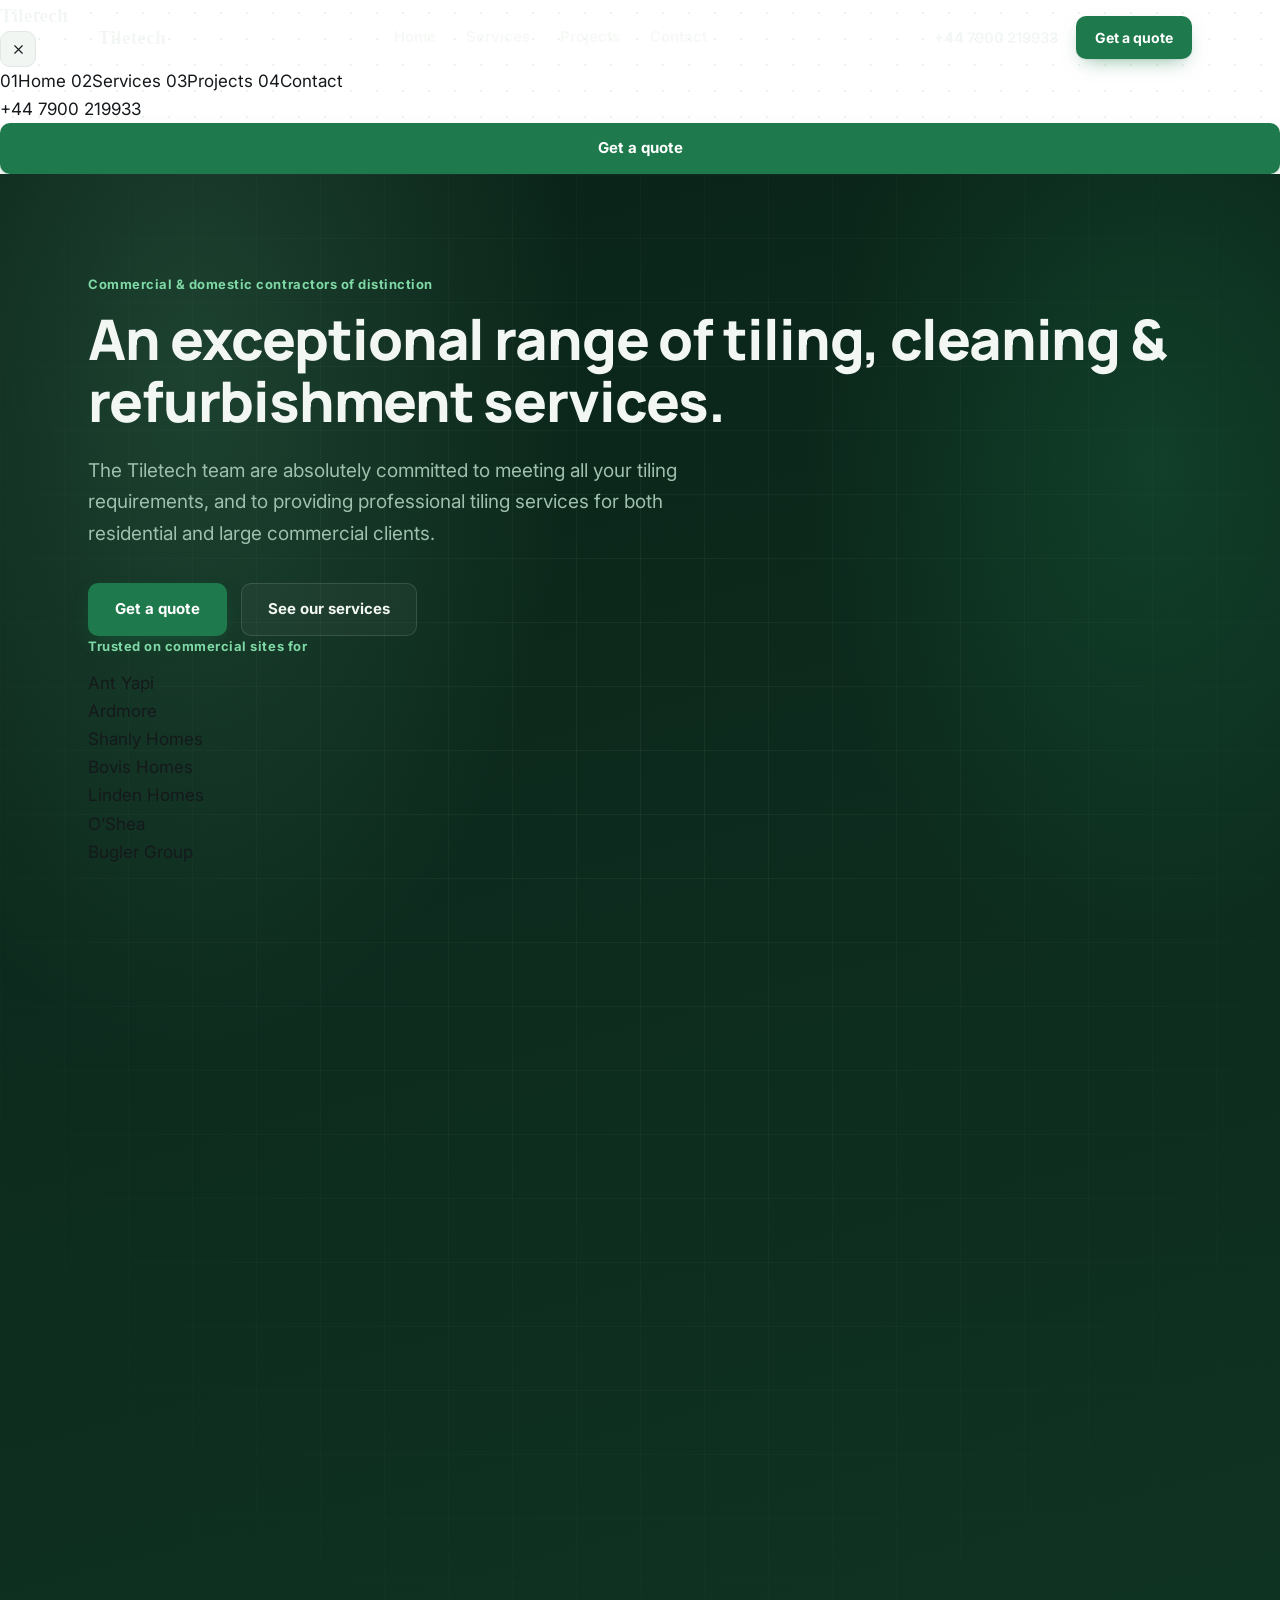
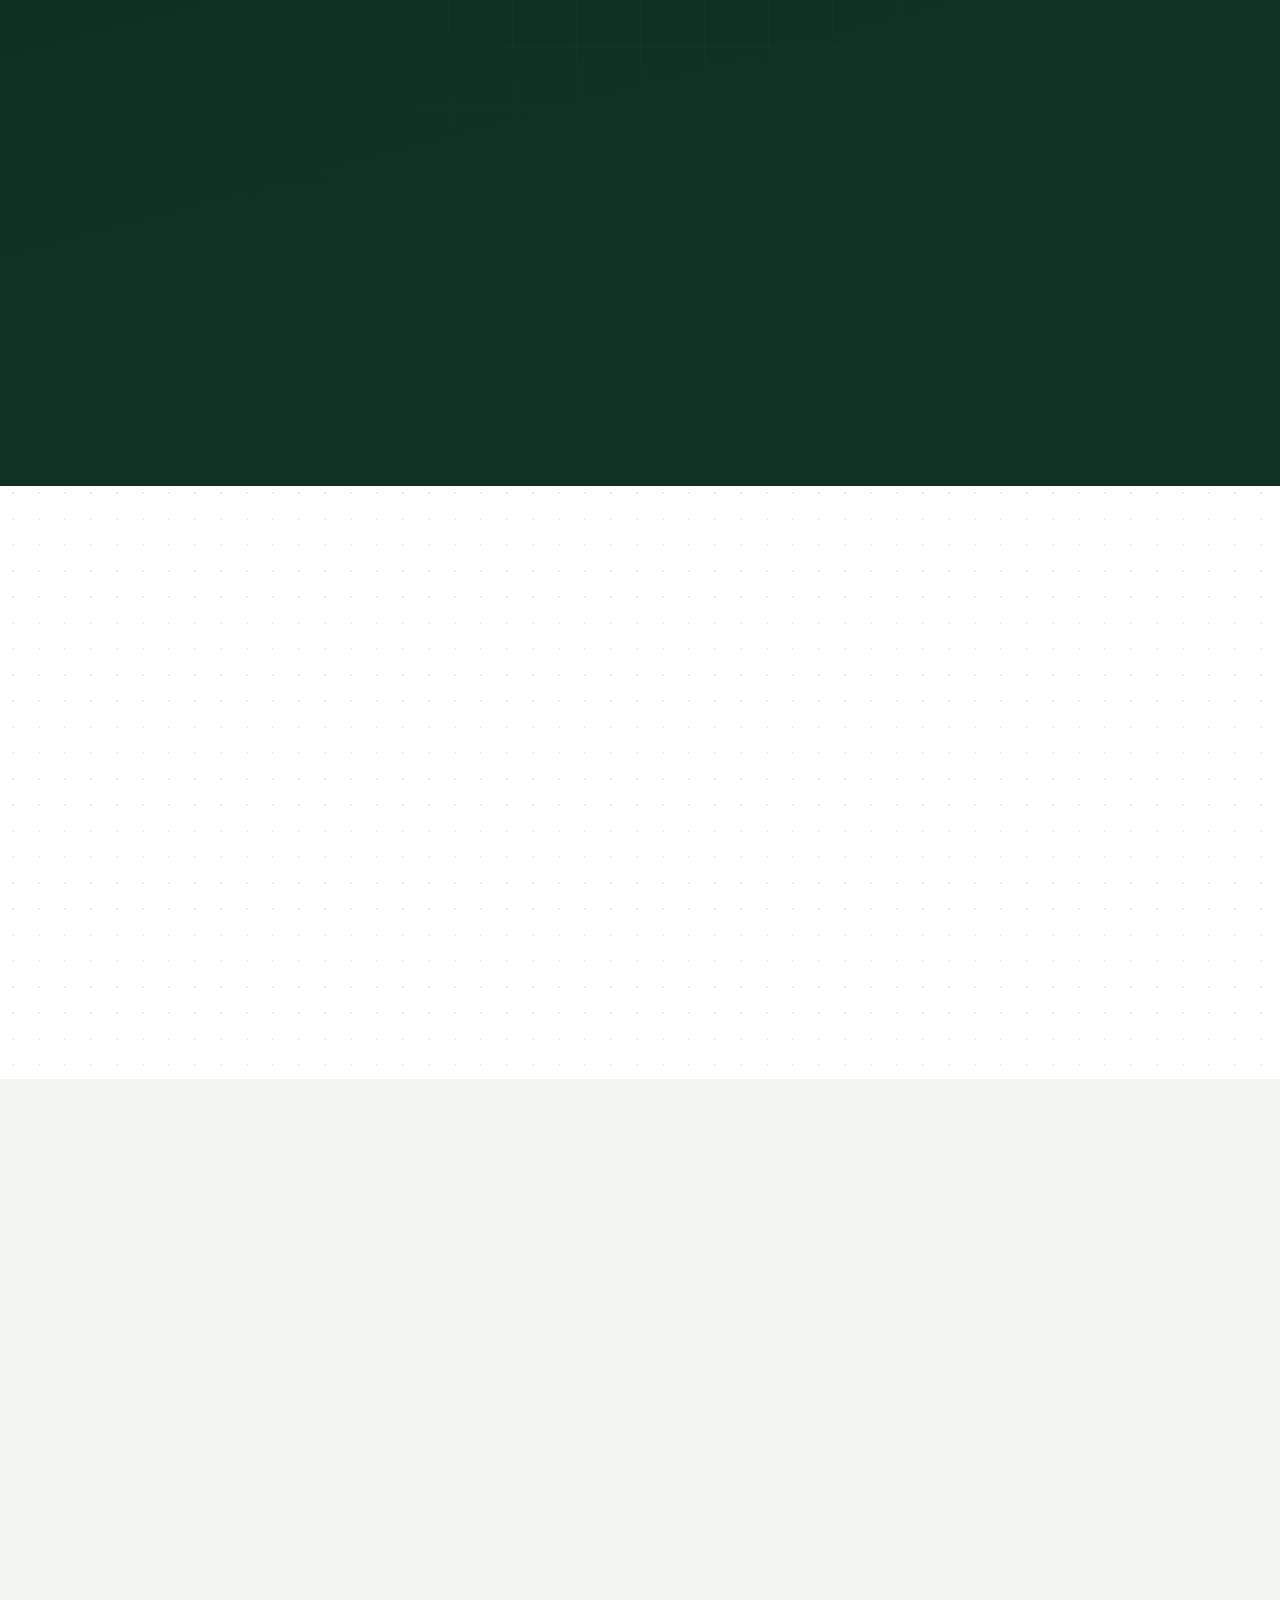
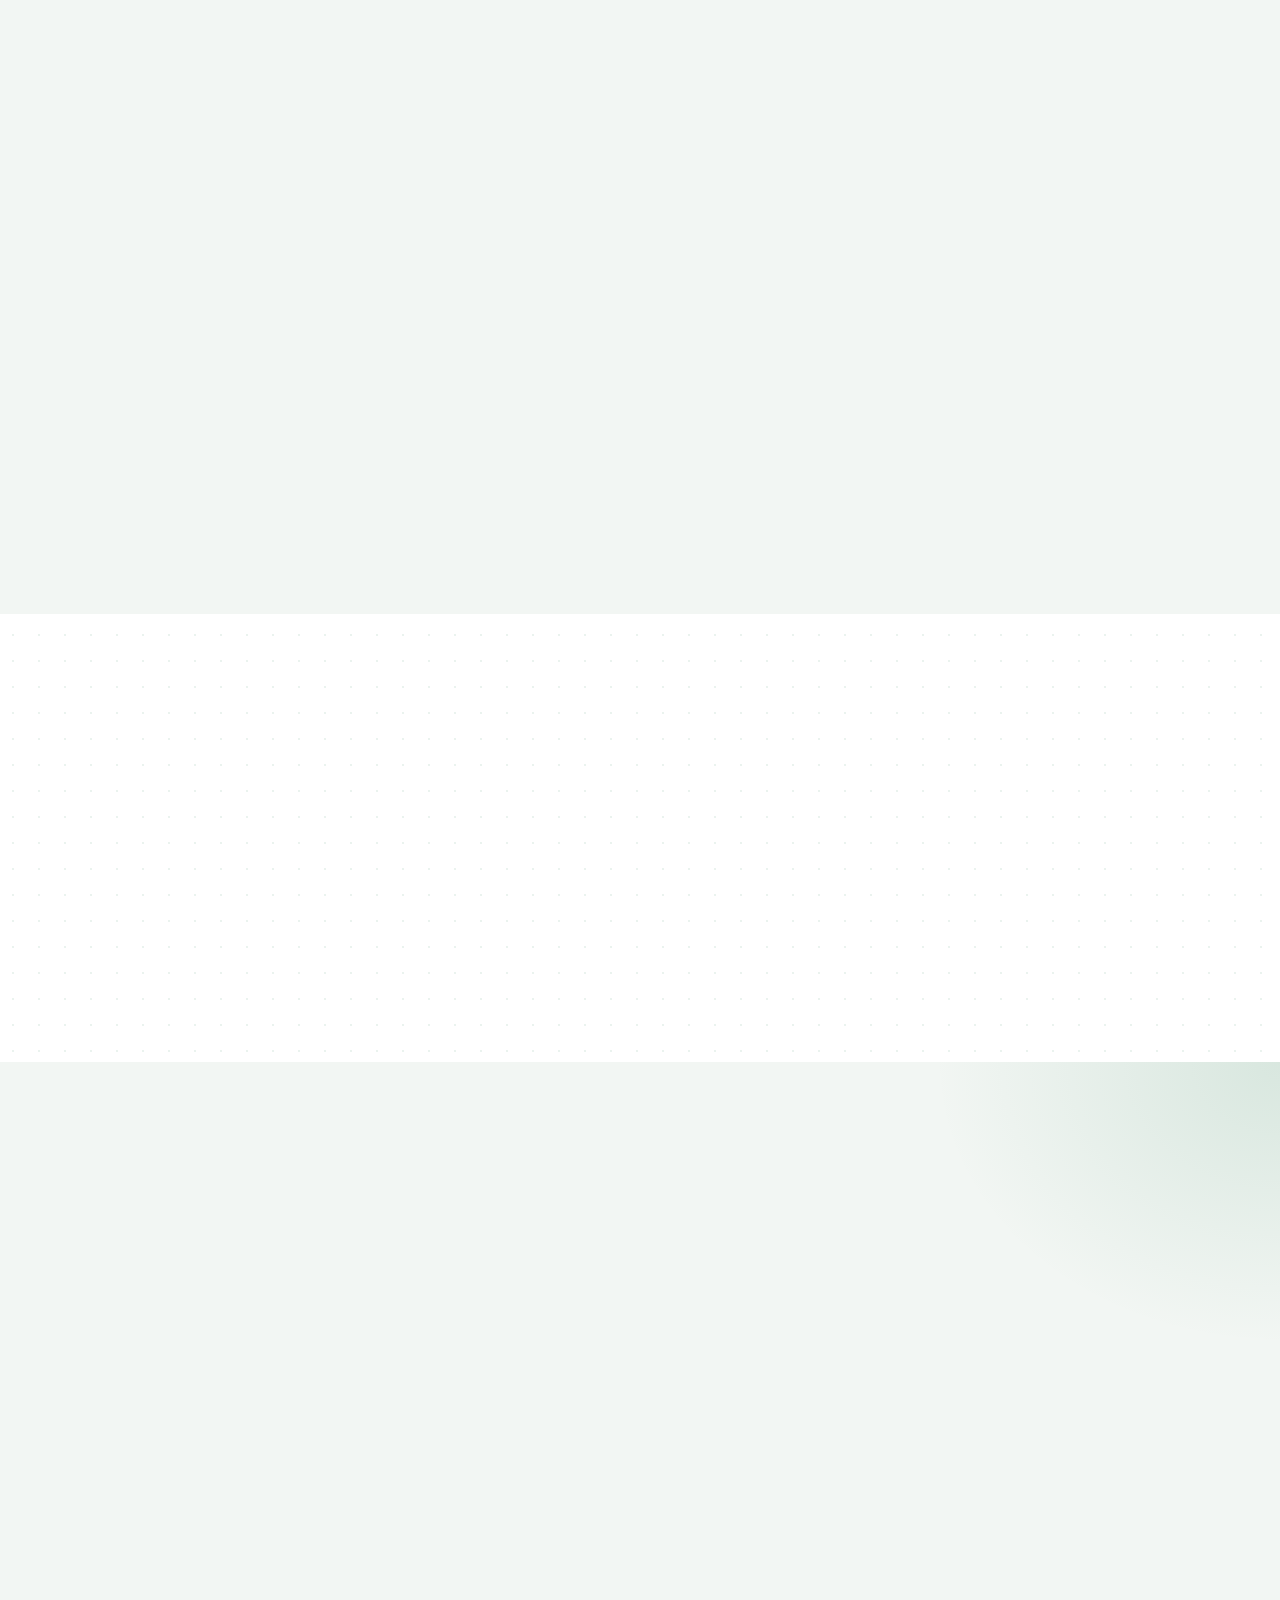
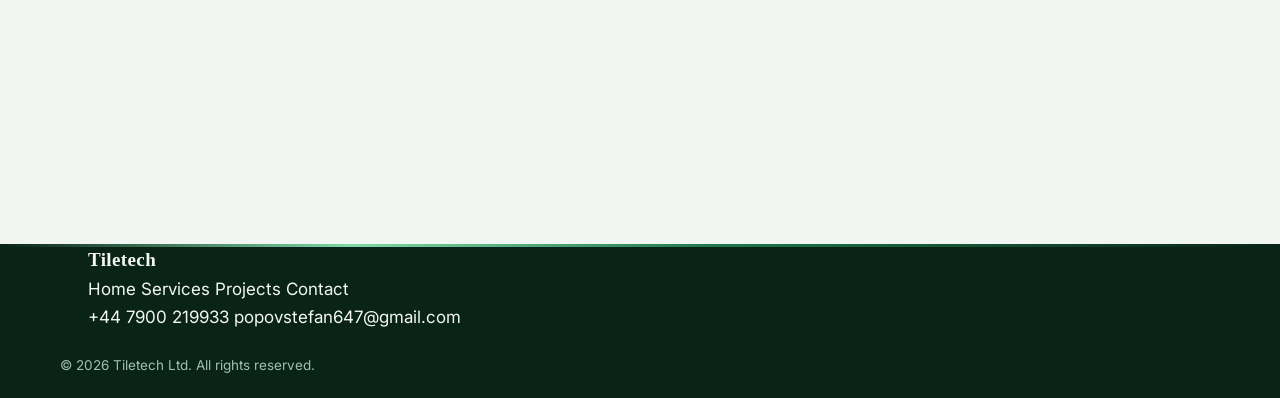
<file: index.html>
<!DOCTYPE html>
<html lang="en">
<head>
<meta charset="UTF-8">
<meta name="viewport" content="width=device-width, initial-scale=1.0">
<title>Tiletech &mdash; Commercial &amp; Domestic Contractors of Distinction</title>
<meta name="description" content="Tiletech are commercial and domestic contractors of distinction, offering wall and floor tiling, cleaning and refurbishments across London.">
<link rel="preconnect" href="https://fonts.googleapis.com">
<link rel="preconnect" href="https://fonts.gstatic.com" crossorigin>
<link href="https://fonts.googleapis.com/css2?family=Manrope:wght@600;700;800&family=Inter:wght@400;500;600;700&display=swap" rel="stylesheet">
<link rel="stylesheet" href="style.css">
</head>
<body>

<!-- ============ HEADER ============ -->
<header class="site-header" id="siteHeader">
  <div class="wrap header-inner">
    <a href="#top" class="brand">
      <span class="brand-mark" aria-hidden="true">
        <span></span><span></span><span></span><span></span>
      </span>
      <span class="brand-text">Tiletech</span>
    </a>

    <nav class="main-nav">
      <a href="#top" class="nav-link" data-nav>Home</a>
      <a href="#services" class="nav-link" data-nav>Services</a>
      <a href="#projects" class="nav-link" data-nav>Projects</a>
      <a href="#contact" class="nav-link" data-nav>Contact</a>
    </nav>

    <div class="header-actions">
      <a href="tel:+447900219933" class="header-phone">+44 7900 219933</a>
      <a href="#contact" class="btn btn-primary btn-sm">Get a quote</a>
    </div>

    <div class="mobile-actions">
      <a href="tel:+447900219933" class="icon-btn" aria-label="Call Tiletech">
        <svg viewBox="0 0 24 24" fill="none"><path d="M6.6 10.8c1.3 2.6 3.4 4.7 6 6l2-2c.3-.3.7-.4 1.1-.3 1.2.4 2.5.6 3.8.6.6 0 1 .4 1 1v3.4c0 .6-.4 1-1 1C10.1 20.5 3.5 13.9 3.5 5.5c0-.6.4-1 1-1H8c.6 0 1 .4 1 1 0 1.3.2 2.6.6 3.8.1.4 0 .8-.3 1.1l-2 2z" stroke="currentColor" stroke-width="1.5" stroke-linejoin="round"/></svg>
      </a>
      <button class="nav-toggle" id="navToggle" aria-label="Open menu" aria-expanded="false" aria-controls="mobileMenu">
        <span></span><span></span><span></span>
      </button>
    </div>
  </div>
</header>

<!-- ============ MOBILE MENU OVERLAY ============ -->
<div class="mobile-menu" id="mobileMenu">
  <div class="mobile-menu-inner">
    <div class="mobile-menu-top">
      <span class="brand-text brand-text--dark">Tiletech</span>
      <button class="menu-close" id="menuClose" aria-label="Close menu">
        <svg viewBox="0 0 24 24" fill="none"><path d="M6 6l12 12M18 6L6 18" stroke="currentColor" stroke-width="1.8" stroke-linecap="round"/></svg>
      </button>
    </div>

    <nav class="mobile-nav">
      <a href="#top" class="mobile-nav-link" data-nav><span>01</span>Home</a>
      <a href="#services" class="mobile-nav-link" data-nav><span>02</span>Services</a>
      <a href="#projects" class="mobile-nav-link" data-nav><span>03</span>Projects</a>
      <a href="#contact" class="mobile-nav-link" data-nav><span>04</span>Contact</a>
    </nav>

    <div class="mobile-menu-bottom">
      <a href="tel:+447900219933" class="mobile-menu-phone">+44 7900 219933</a>
      <a href="#contact" class="btn btn-primary btn-block" data-nav>Get a quote</a>
    </div>
  </div>
</div>

<main id="top">

  <!-- ============ HERO ============ -->
  <section class="hero">
    <div class="hero-bg" aria-hidden="true"></div>
    <div class="wrap hero-grid">
      <div class="hero-copy">
        <p class="eyebrow eyebrow--dark">Commercial &amp; domestic contractors of distinction</p>
        <h1 class="hero-title">An exceptional range of tiling, cleaning &amp; refurbishment services.</h1>
        <p class="hero-lead">
          The Tiletech team are absolutely committed to meeting all your
          tiling requirements, and to providing professional tiling
          services for both residential and large commercial clients.
        </p>
        <div class="hero-actions">
          <a href="#contact" class="btn btn-primary">Get a quote</a>
          <a href="#services" class="btn btn-outline btn-outline--dark">See our services</a>
        </div>

        <div class="hero-clients">
          <p class="eyebrow eyebrow--dark hero-clients-label">Trusted on commercial sites for</p>
          <ul class="client-list client-list--dark">
            <li>Ant Yapi</li>
            <li>Ardmore</li>
            <li>Shanly Homes</li>
            <li>Bovis Homes</li>
            <li>Linden Homes</li>
            <li>O&rsquo;Shea</li>
            <li>Bugler Group</li>
          </ul>
        </div>
      </div>

      <div class="hero-media reveal">
        <div class="photo-placeholder photo-placeholder--tall photo-placeholder--dark">
          <span class="ph-icon" aria-hidden="true">
            <svg viewBox="0 0 24 24" fill="none"><rect x="3" y="5" width="18" height="14" rx="2" stroke="currentColor" stroke-width="1.4"/><circle cx="8.5" cy="10" r="1.6" stroke="currentColor" stroke-width="1.4"/><path d="M3 16.5l5-4.5 3.5 3 4-4L21 15" stroke="currentColor" stroke-width="1.4" stroke-linecap="round" stroke-linejoin="round"/></svg>
          </span>
          <span class="ph-label">Project photo placeholder</span>
        </div>
      </div>
    </div>
  </section>

  <!-- ============ WHY TILETECH ============ -->
  <section class="section" id="why">
    <div class="wrap why-grid">
      <div class="reveal">
        <p class="eyebrow">Why Tiletech</p>
        <h2 class="section-title">Good specialists, reachable any time.</h2>
        <p class="body-text">
          At any time you can contact us, we have good specialists. All of
          our employees are selected from the finest in the industry and
          share our commitment to exceptional quality and craftsmanship.
          As a tile masonry company, we have gained invaluable experience
          in commercial sites for major prestigious clients, and have
          worked on a wide variety of projects, both indoor and outdoor
          tiling.
        </p>
        <a href="#projects" class="text-link">View our portfolio &rarr;</a>
      </div>

      <div class="reveal">
        <p class="eyebrow">Tiletech prides itself on</p>
        <ul class="point-list">
          <li>Having a great deal of experience in working with site managers, as well as knowing and understanding their expectations.</li>
          <li>Knowing how to manage and complete projects to our clients&rsquo; standards.</li>
          <li>Knowing that the only way to get the job done properly is by being on site consistently and with only the best and most reliable workmen.</li>
          <li>Foresight, planning and managing all material requirements on site.</li>
          <li>Committing to and meeting all deadlines for our clients.</li>
          <li>Not accepting &lsquo;second best&rsquo; or &lsquo;good enough&rsquo;; we offer and maintain exceptional standards.</li>
        </ul>
      </div>
    </div>
  </section>

  <!-- ============ SERVICES ============ -->
  <section class="section section-alt" id="services">
    <div class="wrap">
      <div class="section-head reveal">
        <p class="eyebrow">Services</p>
        <h2 class="section-title">A wide range of services for commercial &amp; domestic properties.</h2>
        <p class="body-text">
          We are proud to offer a wide range of services to suit the
          ever-changing requirements of both commercial and domestic
          properties. Scroll down to discover the various ways we can
          help.
        </p>
      </div>

      <div class="service-grid">
        <article class="service-card reveal">
          <span class="service-icon" aria-hidden="true">
            <svg viewBox="0 0 24 24" fill="none"><rect x="3" y="3" width="8" height="8" rx="1.2" stroke="currentColor" stroke-width="1.5"/><rect x="13" y="3" width="8" height="8" rx="1.2" stroke="currentColor" stroke-width="1.5"/><rect x="3" y="13" width="8" height="8" rx="1.2" stroke="currentColor" stroke-width="1.5"/><rect x="13" y="13" width="8" height="8" rx="1.2" stroke="currentColor" stroke-width="1.5"/></svg>
          </span>
          <h3>Wall &amp; Floor Tiling</h3>
          <p class="body-text">
            Whether your wall or floor tiles require fixing or need a
            complete replacement, we are here to assist. We specialise in
            the following types of tiling:
          </p>
          <ul class="tag-list">
            <li>Bathrooms, kitchens &amp; exteriors</li>
            <li>Flexible wall tiles</li>
            <li>Floor &amp; wall tiling</li>
            <li>Office &amp; corporate buildings</li>
            <li>Restaurants &amp; bars</li>
            <li>Swimming pools</li>
            <li>Underfloor heating</li>
            <li>Wet rooms</li>
            <li>Marble stone tiling</li>
            <li>Mosaic tiling</li>
            <li>Terrazzo tiling</li>
          </ul>
          <a href="#contact" class="text-link">Get a quote &rarr;</a>
        </article>

        <article class="service-card reveal">
          <span class="service-icon" aria-hidden="true">
            <svg viewBox="0 0 24 24" fill="none"><path d="M12 3l2.4 4.9 5.4.8-3.9 3.8.9 5.4L12 15.4l-4.8 2.5.9-5.4-3.9-3.8 5.4-.8L12 3z" stroke="currentColor" stroke-width="1.5" stroke-linejoin="round"/></svg>
          </span>
          <h3>Cleaning</h3>
          <p class="body-text">
            Whether in your home or in a commercial property, you know
            that having clean spaces is essential. Proper cleaning creates
            a safer, energised and more positive environment for everyone
            living and working in it, as well as creating a great
            impression for anyone visiting. We understand that no two
            properties are the same and, as such, we are proud to offer a
            bespoke domestic and commercial cleaning service, available as
            a one-off, or booked on a regular basis.
          </p>
          <a href="#contact" class="text-link">Talk to us &rarr;</a>
        </article>

        <article class="service-card reveal">
          <span class="service-icon" aria-hidden="true">
            <svg viewBox="0 0 24 24" fill="none"><path d="M4 21V9l8-6 8 6v12" stroke="currentColor" stroke-width="1.5" stroke-linejoin="round"/><path d="M9 21v-7h6v7" stroke="currentColor" stroke-width="1.5" stroke-linejoin="round"/></svg>
          </span>
          <h3>Refurbishments</h3>
          <p class="body-text">
            For business owners, we offer professional refurbishments of
            toilets, bathrooms, communal areas and all office spaces. The
            work we undertake can include plumbing, lighting, WC
            management, flooring, ceilings, plastering and carpentry.
          </p>
          <a href="#contact" class="text-link">Start a refurb &rarr;</a>
        </article>
      </div>
    </div>
  </section>

  <!-- ============ PROJECTS ============ -->
  <section class="section" id="projects">
    <div class="wrap">
      <div class="section-head reveal">
        <p class="eyebrow">Projects</p>
        <h2 class="section-title">We have worked on a wide variety of projects, indoor and outdoor.</h2>
        <p class="body-text">
          Photos from our recent commercial and domestic work will appear
          here soon.
        </p>
      </div>

      <div class="project-grid" id="projectGrid"></div>
    </div>
  </section>

  <!-- ============ CONTACT ============ -->
  <section class="section section-alt" id="contact">
    <div class="contact-bg" aria-hidden="true"></div>
    <div class="wrap contact-grid">
      <div class="reveal">
        <p class="eyebrow">Contact us</p>
        <h2 class="section-title">Get in touch.</h2>
        <p class="body-text">
          To find out more about any of our services, or to discuss your
          tiling needs in further detail, please get in touch.
        </p>

        <dl class="contact-details">
          <div>
            <dt>Phone</dt>
            <dd><a href="tel:+447900219933">+44 7900 219933</a></dd>
          </div>
          <div>
            <dt>Email</dt>
            <dd><a href="mailto:popovstefan647@gmail.com">popovstefan647@gmail.com</a></dd>
          </div>
          <div>
            <dt>Address</dt>
            <dd>240 Kenmore Avenue, Harrow, London HA3 8PS</dd>
          </div>
          <div>
            <dt>Follow</dt>
            <dd><a href="https://www.facebook.com/profile.php?id=100014947904495&amp;sk=about" target="_blank" rel="noopener">Facebook &rarr;</a></dd>
          </div>
        </dl>
      </div>

      <div class="reveal">
        <form class="contact-form" id="contactForm" novalidate>
          <div class="form-row">
            <label for="name">Name</label>
            <input type="text" id="name" name="name" required autocomplete="name">
          </div>
          <div class="form-row">
            <label for="email">Email</label>
            <input type="email" id="email" name="email" required autocomplete="email">
          </div>
          <div class="form-row">
            <label for="phone">Phone</label>
            <input type="tel" id="phone" name="phone" autocomplete="tel">
          </div>
          <div class="form-row">
            <label for="message">What do you need tiled?</label>
            <textarea id="message" name="message" rows="4" required></textarea>
          </div>
          <button type="submit" class="btn btn-primary btn-block" id="submitBtn">Send message</button>
          <p class="form-status" id="formStatus" role="status" aria-live="polite"></p>
        </form>
      </div>
    </div>
  </section>

</main>

<!-- ============ FOOTER ============ -->
<footer class="site-footer">
  <div class="wrap footer-inner">
    <div class="footer-brand">
      <span class="brand-mark" aria-hidden="true">
        <span></span><span></span><span></span><span></span>
      </span>
      <span class="brand-text brand-text--dark">Tiletech</span>
    </div>

    <nav class="footer-nav">
      <a href="#top">Home</a>
      <a href="#services">Services</a>
      <a href="#projects">Projects</a>
      <a href="#contact">Contact</a>
    </nav>

    <div class="footer-contact">
      <a href="tel:+447900219933">+44 7900 219933</a>
      <a href="mailto:popovstefan647@gmail.com">popovstefan647@gmail.com</a>
    </div>
  </div>
  <div class="wrap footer-bottom">
    <p>&copy; <span id="year"></span> Tiletech Ltd. All rights reserved.</p>
  </div>
</footer>

<script src="script.js"></script>
</body>
</html>
</file>
<file: style.css>
/* ============================================================
   TILETECH — dark green, premium platform design
   ============================================================ */
:root {
  --ink: #15191C;
  --paper: #FFFFFF;
  --surface: #F2F6F3;
  --muted: #5B655F;
  --border: #E1E7E2;

  --accent: #1E7A4C;
  --accent-dark: #145C39;
  --accent-tint: #E4F1E9;

  --dark: #0A2318;
  --dark-2: #0F3323;
  --dark-border: rgba(255, 255, 255, .12);
  --on-dark: #F3F7F4;
  --on-dark-muted: #9FC0AC;

  --font-head: 'Manrope', sans-serif;
  --font-body: 'Inter', sans-serif;
  --font-brand: 'Playfair Display', serif;

  --wrap: 1160px;
  --radius: 16px;
  --radius-sm: 10px;
  --ease: cubic-bezier(.4, 0, .2, 1);
  --header-h: 76px;
}

*,
*::before,
*::after {
  box-sizing: border-box;
}

html {
  scroll-behavior: smooth;
}

@media (prefers-reduced-motion: reduce) {
  html {
    scroll-behavior: auto;
  }

  *,
  *::before,
  *::after {
    animation-duration: .001ms !important;
    transition-duration: .001ms !important;
  }
}

body {
  margin: 0;
  background: var(--paper);
  background-image: radial-gradient(rgba(30, 122, 76, .09) 1px, transparent 1px);
  background-size: 26px 26px;
  color: var(--ink);
  font-family: var(--font-body);
  font-size: 17px;
  line-height: 1.65;
  -webkit-font-smoothing: antialiased;
  overflow-x: hidden;
}

img {
  max-width: 100%;
  display: block;
}

a {
  color: inherit;
  text-decoration: none;
}

ul {
  list-style: none;
  margin: 0;
  padding: 0;
}

button {
  font: inherit;
}

.wrap {
  max-width: var(--wrap);
  margin: 0 auto;
  padding: 0 28px;
  position: relative;
}

.logo-img {
  height: 32px;
  width: auto;
  display: block;
}

/* ============================================================
   Type
   ============================================================ */
.eyebrow {
  font-weight: 700;
  font-size: 13px;
  letter-spacing: .04em;
  color: var(--accent);
  margin: 0 0 12px;
  display: block;
}

.eyebrow--dark {
  color: #7FD9A6;
}

.section-title {
  font-family: var(--font-head);
  font-weight: 800;
  letter-spacing: -.02em;
  line-height: 1.16;
  margin: 0 0 18px;
  font-size: clamp(26px, 3.2vw, 38px);
  color: var(--ink);
}

.body-text {
  color: var(--muted);
  font-size: 17px;
  max-width: 54ch;
  margin: 0 0 18px;
}

.text-link {
  font-weight: 600;
  font-size: 14px;
  color: var(--accent);
  transition: color .2s var(--ease);
}

.text-link:hover {
  color: var(--accent-dark);
}

/* ============================================================
   Buttons
   ============================================================ */
.btn {
  font-weight: 700;
  font-size: 15px;
  padding: 13px 26px;
  border-radius: var(--radius-sm);
  display: inline-block;
  border: 1px solid transparent;
  cursor: pointer;
  transition: background .2s var(--ease), border-color .2s var(--ease), color .2s var(--ease), transform .2s var(--ease), box-shadow .2s var(--ease);
}

.btn-primary {
  background: var(--accent);
  color: #fff;
  box-shadow: 0 1px 2px rgba(10, 35, 24, .06), 0 8px 20px -8px rgba(30, 122, 76, .55);
}

.btn-primary:hover {
  background: var(--accent-dark);
  transform: translateY(-1px);
  box-shadow: 0 10px 24px -8px rgba(30, 122, 76, .6);
}

.btn-primary:disabled {
  opacity: .6;
  cursor: not-allowed;
  transform: none;
}

.btn-outline {
  border-color: var(--border);
  color: var(--ink);
  background: var(--paper);
}

.btn-outline:hover {
  border-color: var(--accent);
  color: var(--accent);
}

.btn-outline--dark {
  border-color: var(--dark-border);
  color: var(--on-dark);
  background: rgba(255, 255, 255, .04);
}

.btn-outline--dark:hover {
  border-color: #7FD9A6;
  color: #7FD9A6;
  background: rgba(127, 217, 166, .08);
}

.btn-sm {
  padding: 9px 18px;
  font-size: 14px;
}

.btn-block {
  width: 100%;
  text-align: center;
  border: none;
}

/* ============================================================
   Header
   ============================================================ */
.site-header {
  position: fixed;
  top: 0;
  left: 0;
  right: 0;
  z-index: 600;
  min-height: var(--header-h);
  padding: 12px 0;
  display: flex;
  align-items: center;
  transition: background .3s var(--ease), border-color .3s var(--ease), box-shadow .3s var(--ease);
  border-bottom: 1px solid transparent;
}

.site-header.scrolled {
  background: rgba(255, 255, 255, .88);
  backdrop-filter: blur(12px);
  border-color: var(--border);
  box-shadow: 0 1px 0 rgba(10, 35, 24, .02);
}

.header-inner {
  display: flex;
  align-items: center;
  justify-content: space-between;
  gap: 24px;
  width: 100%;
}

.brand {
  display: flex;
  align-items: center;
  gap: 10px;
  min-width: 0;
}

.brand-type {
  display: flex;
  flex-direction: column;
  line-height: 1.15;
  min-width: 0;
}

.brand-text {
  font-family: var(--font-brand);
  font-weight: 700;
  font-size: 19px;
  letter-spacing: .02em;
  color: var(--on-dark);
  white-space: nowrap;
  transition: color .3s var(--ease);
}

.site-header.scrolled .brand-text {
  color: var(--ink);
}

.brand-sub {
  font-family: var(--font-body);
  font-weight: 500;
  font-size: 8.5px;
  letter-spacing: .07em;
  text-transform: uppercase;
  color: var(--on-dark-muted);
  margin-top: 2px;
  white-space: nowrap;
  overflow: hidden;
  text-overflow: ellipsis;
  max-width: 100%;
  transition: color .3s var(--ease);
}

.site-header.scrolled .brand-sub {
  color: var(--muted);
}

.main-nav {
  display: flex;
  gap: 30px;
}

.nav-link {
  font-weight: 600;
  font-size: 15px;
  color: rgba(243, 247, 244, .78);
  transition: color .3s var(--ease);
}

.nav-link:hover {
  color: #fff;
}

.site-header.scrolled .nav-link {
  color: var(--muted);
}

.site-header.scrolled .nav-link:hover {
  color: var(--ink);
}

.header-actions {
  display: flex;
  align-items: center;
  gap: 18px;
}

.header-phone {
  font-weight: 700;
  font-size: 14.5px;
  color: var(--on-dark);
  transition: color .3s var(--ease);
}

.header-phone:hover {
  color: #7FD9A6;
}

.site-header.scrolled .header-phone {
  color: var(--ink);
}

.site-header.scrolled .header-phone:hover {
  color: var(--accent);
}

.header-whatsapp {
  display: inline-flex;
  align-items: center;
  gap: 6px;
}

.header-whatsapp svg {
  width: 16px;
  height: 16px;
}

.mobile-actions {
  display: none;
  align-items: center;
  gap: 10px;
}

.icon-btn {
  width: 38px;
  height: 38px;
  border-radius: 10px;
  display: flex;
  align-items: center;
  justify-content: center;
  color: var(--on-dark);
  background: rgba(255, 255, 255, .08);
  border: 1px solid var(--dark-border);
  transition: background .3s var(--ease), color .3s var(--ease), border-color .3s var(--ease);
}

.icon-btn svg {
  width: 18px;
  height: 18px;
}

.site-header.scrolled .icon-btn {
  color: var(--ink);
  background: var(--surface);
  border-color: var(--border);
}

.nav-toggle {
  display: flex;
  flex-direction: column;
  justify-content: center;
  gap: 5px;
  width: 38px;
  height: 38px;
  background: rgba(255, 255, 255, .08);
  border: 1px solid var(--dark-border);
  border-radius: 10px;
  cursor: pointer;
  transition: background .3s var(--ease), border-color .3s var(--ease);
}

.site-header.scrolled .nav-toggle {
  background: var(--surface);
  border-color: var(--border);
}

.nav-toggle span {
  height: 2px;
  width: 16px;
  margin: 0 auto;
  background: var(--on-dark);
  transition: background .3s var(--ease);
}

.site-header.scrolled .nav-toggle span {
  background: var(--ink);
}

/* ============================================================
   Mobile menu — side drawer
   ============================================================ */
.menu-backdrop {
  position: fixed;
  inset: 0;
  z-index: 850;
  background: rgba(10, 35, 24, .45);
  opacity: 0;
  visibility: hidden;
  transition: opacity .3s var(--ease), visibility 0s linear .3s;
}

.menu-backdrop.open {
  opacity: 1;
  visibility: visible;
  transition: opacity .3s var(--ease);
}

.mobile-drawer {
  position: fixed;
  top: 0;
  right: 0;
  bottom: 0;
  z-index: 900;
  width: min(86vw, 340px);
  background: var(--paper);
  box-shadow: -24px 0 60px -20px rgba(10, 35, 24, .3);
  display: flex;
  flex-direction: column;
  padding: 18px 22px 24px;
  transform: translateX(100%);
  transition: transform .35s var(--ease);
}

.mobile-drawer.open {
  transform: translateX(0);
}

.drawer-top {
  display: flex;
  align-items: center;
  justify-content: space-between;
  padding-bottom: 20px;
  margin-bottom: 8px;
  border-bottom: 1px solid var(--border);
}

.drawer-top .brand-text {
  color: var(--ink);
}

.drawer-top .brand-sub {
  color: var(--muted);
}

.menu-close {
  width: 36px;
  height: 36px;
  border-radius: 10px;
  background: var(--surface);
  border: 1px solid var(--border);
  color: var(--ink);
  display: flex;
  align-items: center;
  justify-content: center;
  cursor: pointer;
}

.menu-close svg {
  width: 15px;
  height: 15px;
}

.drawer-nav {
  display: flex;
  flex-direction: column;
  padding: 8px 0;
}

.drawer-nav a {
  font-weight: 600;
  font-size: 17px;
  color: var(--ink);
  padding: 14px 4px;
  border-bottom: 1px solid var(--border);
  transition: color .2s var(--ease), padding-left .2s var(--ease);
}

.drawer-nav a:hover {
  color: var(--accent);
  padding-left: 8px;
}

.drawer-bottom {
  margin-top: auto;
  display: flex;
  flex-direction: column;
  gap: 14px;
  padding-top: 20px;
}

.drawer-phone {
  text-align: center;
  font-weight: 700;
  font-size: 16px;
  color: var(--ink);
  padding: 12px;
  border-radius: var(--radius-sm);
  background: var(--surface);
}

.drawer-whatsapp {
  color: #25D366;
}

.menu-lock {
  overflow: hidden;
}

/* ============================================================
   Hero — full viewport height at every width
   ============================================================ */
.hero {
  position: relative;
  min-height: 100vh;
  min-height: 100dvh;
  display: flex;
  align-items: center;
  background: var(--dark);
  overflow: hidden;
  padding: calc(var(--header-h) + 24px) 0 80px;
}

.hero-bg {
  position: absolute;
  inset: 0;
  background:
    radial-gradient(50% 60% at 15% 10%, rgba(127, 217, 166, .16), transparent 60%),
    radial-gradient(45% 45% at 90% 15%, rgba(30, 122, 76, .28), transparent 60%),
    linear-gradient(165deg, var(--dark), var(--dark-2) 80%);
}

.hero-bg::after {
  content: '';
  position: absolute;
  inset: 0;
  background-image:
    linear-gradient(rgba(255, 255, 255, .05) 1px, transparent 1px),
    linear-gradient(90deg, rgba(255, 255, 255, .05) 1px, transparent 1px);
  background-size: 64px 64px;
  mask-image: radial-gradient(80% 70% at 50% 30%, #000, transparent 85%);
}

.hero-inner {
  position: relative;
  z-index: 1;
  max-width: 740px;
}

.hero-title {
  font-family: var(--font-head);
  font-weight: 800;
  color: var(--on-dark);
  font-size: clamp(34px, 5vw, 56px);
  line-height: 1.12;
  letter-spacing: -.02em;
  margin: 0 0 22px;
}

.hero-lead {
  color: var(--on-dark-muted);
  font-size: 19px;
  max-width: 50ch;
  margin: 0 0 34px;
}

.hero-actions {
  display: flex;
  gap: 14px;
  flex-wrap: wrap;
}

.hero-scroll-cue {
  position: absolute;
  left: 50%;
  bottom: 32px;
  z-index: 1;
  transform: translateX(-50%);
  width: 38px;
  height: 38px;
  border-radius: 50%;
  display: flex;
  align-items: center;
  justify-content: center;
  color: var(--on-dark-muted);
  border: 1px solid var(--dark-border);
  background: rgba(255, 255, 255, .04);
  animation: bob 2.4s var(--ease) infinite;
}

.hero-scroll-cue svg {
  width: 16px;
  height: 16px;
}

@keyframes bob {

  0%,
  100% {
    transform: translate(-50%, 0);
  }

  50% {
    transform: translate(-50%, 6px);
  }
}

/* ============================================================
   Photo & logo slots (editable placeholders)
   ============================================================ */
.photo-slot {
  position: relative;
  aspect-ratio: 4/3;
  max-height: 280px;
  margin: 0;
  background: var(--accent-tint);
  border: 1px solid var(--border);
  border-radius: var(--radius);
  display: flex;
  flex-direction: column;
  align-items: center;
  justify-content: center;
  gap: 10px;
  color: var(--accent);
  overflow: hidden;
  transition: border-color .2s var(--ease), background .2s var(--ease);
}

.photo-slot:hover {
  background: #D9EEE1;
  border-color: var(--accent);
}

.photo-slot img {
  position: absolute;
  inset: 0;
  width: 100%;
  height: 100%;
  object-fit: cover;
  transition: opacity .2s var(--ease);
}

.ph-icon {
  width: 32px;
  height: 32px;
  opacity: .8;
}

.ph-icon svg {
  width: 100%;
  height: 100%;
}

.ph-label {
  font-weight: 600;
  font-size: 13px;
  opacity: .85;
}

/* ============================================================
   Sections shared
   ============================================================ */
.section {
  padding: 100px 0;
  position: relative;
}

.section-alt {
  background: var(--surface);
}

.section-head {
  max-width: 640px;
  margin-bottom: 52px;
}

.reveal {
  opacity: 0;
  transform: translateY(16px);
  transition: opacity .5s var(--ease), transform .5s var(--ease);
}

.reveal.in {
  opacity: 1;
  transform: translateY(0);
}

/* ============================================================
   Why section
   ============================================================ */
.why-grid {
  display: grid;
  grid-template-columns: 1fr 1fr;
  gap: 64px;
}

.point-list {
  display: flex;
  flex-direction: column;
  gap: 14px;
}

.point-list li {
  font-size: 16px;
  color: var(--muted);
  padding-left: 22px;
  position: relative;
}

.point-list li::before {
  content: '';
  position: absolute;
  left: 0;
  top: 8px;
  width: 7px;
  height: 7px;
  background: var(--accent);
  border-radius: 2px;
}

/* ============================================================
   Services
   ============================================================ */
.service-grid {
  display: grid;
  grid-template-columns: repeat(3, 1fr);
  gap: 22px;
}

.service-card {
  background: var(--paper);
  border: 1px solid var(--border);
  border-radius: var(--radius);
  padding: 30px;
  display: flex;
  flex-direction: column;
  gap: 14px;
  transition: transform .25s var(--ease), box-shadow .25s var(--ease), border-color .25s var(--ease);
}

.service-card:hover {
  transform: translateY(-4px);
  box-shadow: 0 20px 40px -24px rgba(10, 35, 24, .25);
  border-color: #CDE6D7;
}

.service-icon {
  width: 42px;
  height: 42px;
  border-radius: 11px;
  display: flex;
  align-items: center;
  justify-content: center;
  background: var(--accent-tint);
  color: var(--accent-dark);
}

.service-icon svg {
  width: 20px;
  height: 20px;
}

.service-card h3 {
  font-family: var(--font-head);
  font-weight: 700;
  font-size: 20px;
  margin: 0;
  color: var(--ink);
}

.tag-list {
  display: flex;
  flex-wrap: wrap;
  gap: 8px;
  margin: 2px 0 6px;
}

.tag-list li {
  font-size: 12.5px;
  font-weight: 600;
  color: var(--accent-dark);
  padding: 6px 12px;
  background: var(--accent-tint);
  border-radius: 100px;
}

/* ============================================================
   Projects
   ============================================================ */
.project-grid {
  display: grid;
  grid-template-columns: repeat(3, 1fr);
  gap: 20px;
}

/* ============================================================
   Clients (mini section)
   ============================================================ */
.client-logo-grid {
  display: grid;
  grid-template-columns: repeat(3, 1fr);
  gap: 16px;
}

.logo-slot {
  position: relative;
  height: 96px;
  background: var(--paper);
  border: 1px solid var(--border);
  border-radius: var(--radius-sm);
  display: flex;
  align-items: center;
  justify-content: center;
  overflow: hidden;
  transition: border-color .2s var(--ease), transform .2s var(--ease);
}

.logo-slot:hover {
  border-color: var(--accent);
  transform: translateY(-2px);
}

.logo-fallback {
  font-weight: 700;
  font-size: 14px;
  color: var(--muted);
  text-align: center;
  padding: 0 16px;
}

.logo-slot img {
  position: absolute;
  inset: 0;
  width: 100%;
  height: 100%;
  object-fit: contain;
  padding: 20px;
  filter: grayscale(1);
  opacity: .7;
  transition: opacity .2s var(--ease), filter .2s var(--ease);
}

.logo-slot img:not([src=""]):hover {
  filter: grayscale(0);
  opacity: 1;
}

/* ============================================================
   Contact
   ============================================================ */
.contact {
  overflow: hidden;
}

.contact-bg {
  position: absolute;
  inset: 0;
  z-index: 0;
  background: radial-gradient(45% 60% at 100% 0%, rgba(30, 122, 76, .12), transparent 60%);
}

.contact-grid {
  position: relative;
  z-index: 1;
  display: grid;
  grid-template-columns: 1fr 1fr;
  gap: 64px;
}

.contact-details {
  display: grid;
  grid-template-columns: 1fr 1fr;
  gap: 24px 20px;
  margin: 32px 0 0;
}

.contact-details dt {
  font-weight: 700;
  font-size: 12px;
  letter-spacing: .03em;
  text-transform: uppercase;
  color: var(--accent);
  margin-bottom: 5px;
}

.contact-details dd {
  margin: 0;
  font-size: 15px;
  color: var(--ink);
}

.contact-details a:hover {
  color: var(--accent);
}

.contact-form {
  background: var(--paper);
  border: 1px solid var(--border);
  padding: 32px;
  border-radius: var(--radius);
  box-shadow: 0 24px 48px -32px rgba(10, 35, 24, .2);
  display: flex;
  flex-direction: column;
  gap: 18px;
}

.form-row {
  display: flex;
  flex-direction: column;
  gap: 7px;
}

.form-row label {
  font-weight: 600;
  font-size: 13px;
  color: var(--muted);
}

.form-row input,
.form-row textarea {
  font-family: var(--font-body);
  font-size: 16px;
  padding: 12px 14px;
  border: 1px solid var(--border);
  border-radius: var(--radius-sm);
  background: var(--paper);
  color: var(--ink);
  resize: vertical;
  transition: border-color .2s var(--ease), box-shadow .2s var(--ease);
}

.form-row input:focus,
.form-row textarea:focus {
  outline: none;
  border-color: var(--accent);
  box-shadow: 0 0 0 3px var(--accent-tint);
}

.form-status {
  min-height: 18px;
  font-size: 13.5px;
  font-weight: 600;
  color: #C0392B;
  margin: 0;
}

.form-status.success {
  color: #1E8E5A;
}

/* ============================================================
   Footer
   ============================================================ */
.site-footer {
  background: var(--dark);
  color: var(--on-dark);
  position: relative;
}

.site-footer::before {
  content: '';
  position: absolute;
  top: 0;
  left: 0;
  right: 0;
  height: 3px;
  background: linear-gradient(90deg, transparent, #7FD9A6, var(--accent) 55%, transparent);
}

.footer-top {
  display: grid;
  grid-template-columns: 1fr 2fr;
  gap: 64px;
  padding: 68px 0 48px;
  border-bottom: 1px solid var(--dark-border);

}

.footer-brand .brand {
  margin-bottom: 16px;
}

.footer-brand .brand-text {
  color: var(--on-dark);
}

.footer-tagline {
  color: var(--on-dark-muted);
  font-size: 15.5px;
  line-height: 1.6;
  max-width: 32ch;
  margin: 0 0 20px;
}

.footer-social-btn {
  display: inline-flex;
  align-items: center;
  gap: 8px;
  font-size: 14px;
  font-weight: 700;
  color: var(--on-dark);
  padding: 10px 18px;
  border: 1px solid var(--dark-border);
  border-radius: 100px;
  background: rgba(255, 255, 255, .04);
  transition: background .2s var(--ease), border-color .2s var(--ease), color .2s var(--ease);
}

.footer-social-btn svg {
  width: 14px;
  height: 14px;
}

.footer-social-btn:hover {
  background: var(--accent);
  border-color: var(--accent);
  color: #fff;
}

.footer-links {
  display: grid;
  grid-template-columns: repeat(3, 1fr);
  gap: 32px;
}

.footer-col h4 {
  font-family: var(--font-body);
  font-size: 12.5px;
  font-weight: 700;
  letter-spacing: .08em;
  text-transform: uppercase;
  color: #7FD9A6;
  margin: 0 0 18px;
  padding-bottom: 14px;
  border-bottom: 1px solid var(--dark-border);
}

.footer-col-nav {
  display: flex;
  flex-direction: column;
  gap: 13px;
}

.footer-col-nav a {
  font-size: 15px;
  font-weight: 500;
  color: rgba(243, 247, 244, .86);
  display: inline-block;
  transition: color .2s var(--ease), transform .2s var(--ease);
}

.footer-col-nav a:hover {
  color: #fff;
  transform: translateX(2px);
}

.footer-col-nav span {
  font-size: 14.5px;
  color: var(--on-dark-muted);
  line-height: 1.5;
}

.footer-contact-item {
  display: flex;
  align-items: flex-start;
  gap: 10px;
}

.footer-contact-item svg {
  width: 16px;
  height: 16px;
  flex: 0 0 auto;
  margin-top: 2px;
  color: #7FD9A6;
}

.footer-col--contact .footer-col-nav a:hover {
  transform: none;
}

.footer-bottom {
  display: flex;
  align-items: center;
  justify-content: space-between;
  flex-wrap: wrap;
  gap: 16px;
  padding: 22px 0;
}

.footer-bottom p {
  margin: 0;
  font-size: 13.5px;
  color: var(--on-dark-muted);
}

.to-top {
  width: 40px;
  height: 40px;
  border-radius: 50%;
  background: rgba(255, 255, 255, .06);
  border: 1px solid var(--dark-border);
  color: var(--on-dark);
  display: flex;
  align-items: center;
  justify-content: center;
  cursor: pointer;
  transition: background .2s var(--ease), transform .2s var(--ease);
}

.to-top:hover {
  background: var(--accent);
  transform: translateY(-2px);
}

.to-top svg {
  width: 16px;
  height: 16px;
}

/* ============================================================
   Responsive
   ============================================================ */
@media (max-width:960px) {

  .why-grid,
  .contact-grid {
    grid-template-columns: 1fr;
    gap: 44px;
  }

  .service-grid {
    grid-template-columns: 1fr;
  }

  .project-grid {
    grid-template-columns: repeat(2, 1fr);
  }

  .client-logo-grid {
    grid-template-columns: repeat(3, 1fr);
  }

  .footer-bottom {
    margin-left: 10px;
  }

  .footer-top {
    grid-template-columns: 1fr;
    gap: 40px;
    margin-left: 10px;
  }
}

@media (max-width:1016px) {
  .wrap {
    padding: 0 24px;
  }

  .main-nav,
  .header-actions {
    display: none;
  }

  .mobile-actions {
    display: flex;
  }

  .hero {
    padding: calc(var(--header-h) + 20px) 0 64px;
  }

  .section {
    padding: 68px 0;
  }

  .contact-form {
    padding: 24px;
  }

  .contact-details {
    grid-template-columns: 1fr;
  }

  .client-logo-grid {
    grid-template-columns: repeat(2, 1fr);
  }

  .footer-top {
    padding: 48px 0 36px;
    gap: 36px;
    margin-left: 10px;
  }

  .footer-links {
    grid-template-columns: 1fr 1fr;
    gap: 32px 24px;
  }

  .footer-col--contact {
    grid-column: 1 / -1;
  }

  .footer-bottom {
    justify-content: center;
    text-align: center;
  }
}

@media (max-width:560px) {
  .project-grid {
    grid-template-columns: 1fr;
  }

  .photo-slot {
    max-height: none;
  }
}

@media(max-width:1200px) {
  .footer-bottom {
    margin-left: 10px;
  }

  .footer-top {
    margin-left: 10px;
  }
}
</file>
